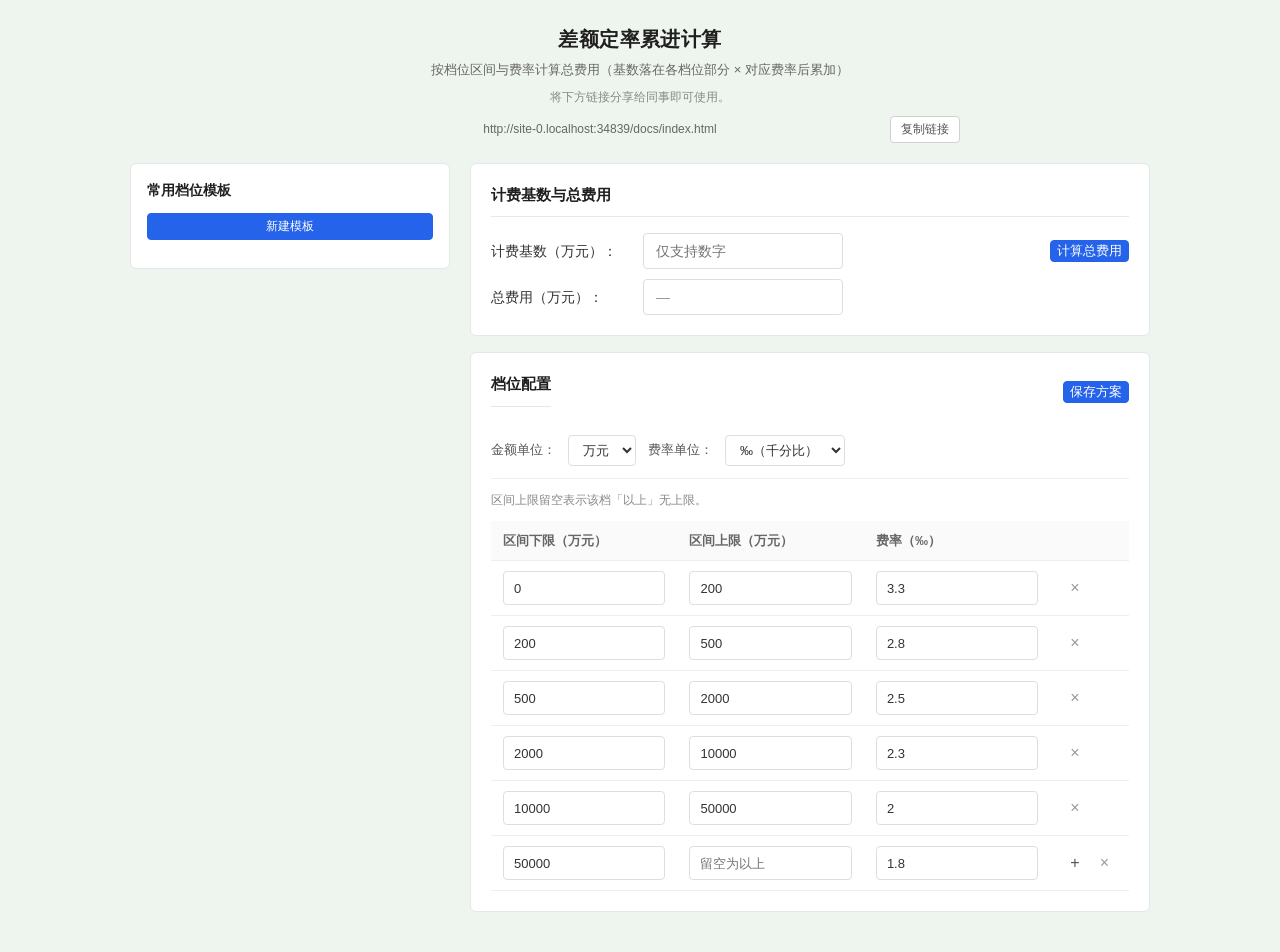
<file: docs/index.html>
<!DOCTYPE html>
<html lang="zh-CN">
<head>
    <meta charset="UTF-8">
    <meta name="viewport" content="width=device-width, initial-scale=1.0, viewport-fit=cover">
    <title>差额定率累进计算</title>
    <style>
        * { box-sizing: border-box; }
        /* 页面整体：浅绿背景 */
        body.progressive-rate-page { margin: 0; background: #eef5ee; color: #333; font-family: -apple-system, BlinkMacSystemFont, "Segoe UI", "PingFang SC", "Microsoft YaHei", sans-serif; font-size: 14px; line-height: 1.5; }
        .progressive-rate-wrap { min-height: 100vh; padding: 24px 0; }
        .progressive-rate .container { max-width: 1160px; margin: 0 auto; padding: 0 20px; }

        /* 页头：居中 */
        .progressive-rate .pr-header { margin-bottom: 20px; text-align: center; }
        .progressive-rate .pr-title { font-size: 20px; font-weight: 600; color: #1f1f1f; margin: 0 0 6px 0; letter-spacing: 0.02em; }
        .progressive-rate .pr-desc { font-size: 13px; color: #666; margin: 0 0 8px 0; }
        .progressive-rate .pr-share-hint { font-size: 12px; color: #888; margin: 0 0 10px 0; }
        .progressive-rate .share-bar { display: flex; flex-direction: row; align-items: center; justify-content: center; gap: 10px; margin-top: 10px; flex-wrap: wrap; max-width: 680px; margin-left: auto; margin-right: auto; }
        .progressive-rate .share-url-display { flex: 1; min-width: 0; max-width: 560px; font-size: 12px; color: #666; word-break: break-all; line-height: 1.4; }
        .progressive-rate .pr-right-block { display: flex; flex-direction: column; align-items: stretch; max-width: 680px; margin-left: auto; margin-right: auto; width: 100%; }
        .progressive-rate .pr-right-block .card { width: 100%; }

        /* 卡片 */
        .progressive-rate .card { background: #fff; border: 1px solid #e4e6e8; border-radius: 6px; padding: 20px; margin-bottom: 16px; }
        .progressive-rate .card h2 { font-size: 15px; font-weight: 600; color: #1f1f1f; margin: 0 0 16px 0; padding-bottom: 10px; border-bottom: 1px solid #e8e8e8; }

        /* 计费基数与总费用 */
        .progressive-rate .pr-io-block { }
        .progressive-rate .pr-io-row { display: flex; align-items: center; gap: 12px; flex-wrap: wrap; margin-bottom: 10px; }
        .progressive-rate .pr-io-row:last-child { margin-bottom: 0; }
        .progressive-rate .pr-io-row .btn-primary { margin-left: auto; }
        .progressive-rate .pr-io-label { font-size: 14px; color: #333; width: 140px; text-align: left; flex-shrink: 0; }
        .progressive-rate .pr-io-input { width: 200px; min-width: 200px; padding: 8px 12px; font-size: 14px; height: 36px; min-height: 36px; box-sizing: border-box; background: #fff; border: 1px solid #dcdee0; border-radius: 4px; color: #333; display: inline-flex; align-items: center; }
        .progressive-rate .pr-io-row input.pr-io-input { display: block; }
        .progressive-rate .pr-io-row input.pr-io-input:focus { outline: none; border-color: #8c8c8c; }
        .progressive-rate .output-box.empty { color: #999; }

        /* 单位配置 */
        .progressive-rate .unit-config { display: flex; align-items: center; gap: 12px; flex-wrap: wrap; margin-bottom: 12px; padding-bottom: 12px; border-bottom: 1px solid #eee; }
        .progressive-rate .unit-config label { font-size: 13px; color: #555; }
        .progressive-rate .unit-config select { padding: 6px 10px; font-size: 13px; border: 1px solid #dcdee0; border-radius: 4px; background: #fff; color: #333; }

        /* 档位配置区 */
        .progressive-rate .tiers-toolbar { margin-bottom: 12px; }
        .progressive-rate .card .subtitle, .progressive-rate .pr-card-note { font-size: 12px; color: #888; margin: 0 0 12px 0; }
        .progressive-rate .module-header { display: flex; align-items: center; justify-content: space-between; flex-wrap: wrap; gap: 8px; margin-bottom: 12px; }
        .progressive-rate .tiers-table { width: 100%; border-collapse: collapse; font-size: 13px; }
        .progressive-rate .tiers-table th, .progressive-rate .tiers-table td { padding: 10px 12px; text-align: left; vertical-align: middle; border-bottom: 1px solid #eee; }
        .progressive-rate .tiers-table th { color: #666; font-weight: 600; font-size: 13px; background: #fafafa; }
        .progressive-rate .tiers-table input[type="number"] { width: 100%; min-width: 80px; padding: 8px 10px; font-size: 13px; height: 34px; box-sizing: border-box; background: #fff; border: 1px solid #dcdee0; border-radius: 4px; color: #333; }
        .progressive-rate .tiers-table input[type="number"]:focus { outline: none; border-color: #8c8c8c; }
        .progressive-rate .tier-actions { display: flex; align-items: center; gap: 4px; }
        .progressive-rate .tier-add { color: #555; cursor: pointer; padding: 4px 8px; font-size: 16px; background: none; border: none; line-height: 1; }
        .progressive-rate .tier-add:hover { color: #333; }
        .progressive-rate .tier-delete { color: #999; cursor: pointer; padding: 4px 8px; font-size: 16px; background: none; border: none; line-height: 1; }
        .progressive-rate .tier-delete:hover { color: #666; }

        /* 布局 */
        .progressive-rate .page-layout { display: flex; gap: 20px; align-items: flex-start; justify-content: center; max-width: 1160px; margin: 0 auto; }
        .progressive-rate .sidebar { flex-shrink: 0; width: 320px; background: #fff; border: 1px solid #e4e6e8; border-radius: 6px; padding: 16px; }
        .progressive-rate .sidebar h3 { font-size: 14px; font-weight: 600; color: #1f1f1f; margin: 0 0 12px 0; }
        .progressive-rate .sidebar .btn-new-template { width: 100%; margin-bottom: 12px; }
        .progressive-rate .template-list { list-style: none; margin: 0; padding: 0; }
        .progressive-rate .template-item { display: flex; align-items: center; gap: 6px; padding: 8px 0; border-bottom: 1px solid #f0f0f0; }
        .progressive-rate .template-item:last-child { border-bottom: none; }
        .progressive-rate .template-name { flex: 1; font-size: 13px; color: #333; overflow: hidden; text-overflow: ellipsis; white-space: nowrap; }
        .progressive-rate .template-name-edit { flex: 1; min-width: 0; font-size: 13px; padding: 2px 6px; border: 1px solid #2563eb; border-radius: 4px; box-sizing: border-box; }
        .progressive-rate .template-actions { flex-shrink: 0; display: flex; gap: 4px; }
        .progressive-rate .template-actions button { font-size: 12px; padding: 4px 8px; }
        .progressive-rate .main-content { flex: 1; min-width: 0; max-width: 680px; }

        /* 按钮 */
        .progressive-rate .btn { font-size: 13px; border-radius: 4px; cursor: pointer; }
        .progressive-rate .btn-sm { padding: 4px 10px; font-size: 12px; }
        .progressive-rate .btn-primary { background: #2563eb; border: 1px solid #2563eb; color: #fff; }
        .progressive-rate .btn-primary:hover { background: #1d4ed8; border-color: #1d4ed8; }
        .progressive-rate .btn-secondary { background: #fff; border: 1px solid #d0d0d0; color: #555; }
        .progressive-rate .btn-secondary:hover { background: #f5f5f5; border-color: #b8b8b8; color: #333; }

        /* 弹窗：整页正中覆盖 */
        .progressive-rate-page .modal-overlay { position: fixed; top: 0; left: 0; right: 0; bottom: 0; width: 100%; height: 100%; background: rgba(0,0,0,0.35); display: flex; align-items: center; justify-content: center; z-index: 9999; }
        .progressive-rate-page .modal-overlay.hidden { display: none; }
        .progressive-rate-page .modal-box { background: #fff; border: 1px solid #e4e6e8; border-radius: 6px; padding: 20px; min-width: 320px; max-width: 90vw; box-shadow: 0 4px 24px rgba(0,0,0,0.15); }
        .progressive-rate-page .modal-box.modal-save-scheme .modal-prompt { font-size: 14px; color: #333; margin: 0 0 12px 0; }
        .progressive-rate-page .modal-box .modal-scheme-input { width: 100%; padding: 8px 12px; font-size: 14px; margin-bottom: 16px; box-sizing: border-box; border: 1px solid #dcdee0; border-radius: 4px; }
        .progressive-rate-page .modal-box .modal-scheme-input:focus { outline: none; border-color: #2563eb; }
        .progressive-rate-page .modal-box .modal-actions { display: flex; gap: 8px; justify-content: flex-end; }
        .toast { position: fixed; bottom: 2rem; left: 50%; transform: translateX(-50%); padding: 0.75rem 1.5rem; background: #333; color: #fff; border-radius: 6px; box-shadow: 0 4px 12px rgba(0,0,0,0.2); z-index: 1001; font-size: 13px; }
        .toast.hidden { display: none; }
        /* 手机/平板适配：992px 以下均用上下堆叠 */
        @media (max-width: 992px) {
            body.progressive-rate-page { overflow-x: hidden; }
            .progressive-rate-wrap { padding: 12px 0; overflow-x: hidden; }
            .progressive-rate .container { padding: 0 12px; max-width: 100%; }
            .progressive-rate .pr-header { margin-bottom: 14px; }
            .progressive-rate .pr-title { font-size: 18px; }
            .progressive-rate .pr-desc { font-size: 12px; }
            .progressive-rate .share-bar { flex-direction: column; align-items: stretch; gap: 8px; max-width: 100%; padding: 0 4px; }
            .progressive-rate .share-url-display { max-width: none; font-size: 11px; }
            .progressive-rate .page-layout { flex-direction: column; gap: 14px; align-items: stretch; }
            .progressive-rate .sidebar { width: 100%; max-width: none; order: 1; }
            .progressive-rate .main-content { max-width: none; order: 2; }
            .progressive-rate .pr-right-block { max-width: none; }
            .progressive-rate .card { padding: 14px; margin-bottom: 12px; }
            .progressive-rate .pr-io-row { flex-direction: column; align-items: stretch; gap: 8px; }
            .progressive-rate .pr-io-label { width: auto; }
            .progressive-rate .pr-io-input { width: 100%; min-width: 0; }
            .progressive-rate .pr-io-row .btn-primary { margin-left: 0; margin-top: 4px; min-height: 44px; }
            .progressive-rate .btn { min-height: 40px; padding: 8px 14px; }
            .progressive-rate .btn-sm { min-height: 36px; padding: 6px 12px; }
            .progressive-rate .unit-config { flex-direction: column; align-items: flex-start; }
            .progressive-rate .tiers-table-wrapper { overflow-x: auto; -webkit-overflow-scrolling: touch; margin: 0 -12px; padding: 0 12px; }
            .progressive-rate .tiers-table { min-width: 280px; font-size: 12px; }
            .progressive-rate .tiers-table th, .progressive-rate .tiers-table td { padding: 8px 6px; }
            .progressive-rate .tiers-table input[type="number"] { min-width: 60px; font-size: 12px; height: 36px; }
            .progressive-rate .template-actions button { min-height: 36px; padding: 6px 10px; }
            .progressive-rate-page .modal-box { min-width: 0; width: calc(100% - 24px); margin: 12px; max-width: none; }
            .progressive-rate-page .toast { bottom: 1.5rem; left: 12px; right: 12px; transform: none; width: auto; max-width: none; }
        }
    </style>
</head>
<body class="progressive-rate-page">
    <div class="progressive-rate-wrap">
    <div class="container progressive-rate">
        <header class="pr-header">
            <h1 class="pr-title">差额定率累进计算</h1>
            <p class="pr-desc">按档位区间与费率计算总费用（基数落在各档位部分 × 对应费率后累加）</p>
            <p class="pr-share-hint">将下方链接分享给同事即可使用。</p>
            <div class="share-bar">
                <span id="shareUrlDisplay" class="share-url-display"></span>
                <button type="button" class="btn btn-secondary btn-sm" id="btnCopyLink">复制链接</button>
            </div>
        </header>

        <div class="page-layout">
            <aside class="sidebar">
                <h3>常用档位模板</h3>
                <button type="button" class="btn btn-primary btn-sm btn-new-template" id="btnNewTemplate">新建模板</button>
                <ul class="template-list" id="templateList"></ul>
            </aside>
            <main class="main-content">
            <div class="pr-right-block">
        <section class="card">
            <h2>计费基数与总费用</h2>
            <div class="pr-io-block">
                <div class="io-row pr-io-row">
                    <label for="baseInput" class="pr-io-label">计费基数（<span class="unit-amount">万元</span>）：</label>
                    <input type="text" id="baseInput" class="pr-io-input" inputmode="decimal" placeholder="仅支持数字" autocomplete="off">
                    <button type="button" class="btn btn-primary" id="btnCalc">计算总费用</button>
                </div>
                <div class="total-fee-row pr-io-row">
                    <span class="pr-io-label">总费用（<span class="unit-amount">万元</span>）：</span>
                    <div id="totalOutput" class="pr-io-input output-box empty">—</div>
                </div>
            </div>
        </section>
            </div>
        <section class="card">
            <div class="module-header">
                <h2>档位配置</h2>
                <div class="tiers-toolbar">
                    <button type="button" class="btn btn-primary" id="btnSaveScheme">保存方案</button>
                </div>
            </div>
            <div class="unit-config">
                <label>金额单位：</label>
                <select id="unitAmount">
                    <option value="元">元</option>
                    <option value="万元" selected>万元</option>
                    <option value="亿元">亿元</option>
                </select>
                <label>费率单位：</label>
                <select id="unitRate">
                    <option value="‰" selected>‰（千分比）</option>
                    <option value="%">%（百分比）</option>
                </select>
            </div>
            <p class="pr-card-note">区间上限留空表示该档「以上」无上限。</p>
            <div class="tiers-table-wrapper">
                <table class="tiers-table">
                    <thead>
                        <tr>
                            <th>区间下限（<span class="unit-amount">万元</span>）</th>
                            <th>区间上限（<span class="unit-amount">万元</span>）</th>
                            <th>费率（<span class="unit-rate">‰</span>）</th>
                            <th style="width: 4rem;"></th>
                        </tr>
                    </thead>
                    <tbody id="tiersContainer"></tbody>
                </table>
            </div>
        </section>
            </main>
        </div>
    </div>
    </div>

    <div id="toast" class="toast hidden"></div>

    <div id="saveSchemeModal" class="modal-overlay hidden">
        <div class="modal-box modal-save-scheme">
            <p class="modal-prompt">请输入方案名（用于在左侧模板列表中显示）</p>
            <input type="text" id="schemeNameInput" class="modal-scheme-input" placeholder="方案名" maxlength="50" autocomplete="off">
            <div class="modal-actions">
                <button type="button" class="btn btn-secondary btn-sm" id="btnSchemeCancel">取消</button>
                <button type="button" class="btn btn-primary btn-sm" id="btnSchemeConfirm">确定</button>
            </div>
        </div>
    </div>

    <script>
(function () {
    const baseInput = document.getElementById('baseInput');
    const btnCalc = document.getElementById('btnCalc');
    const totalOutput = document.getElementById('totalOutput');
    const tiersContainer = document.getElementById('tiersContainer');

    function syncUnitLabels() {
        var amount = document.getElementById('unitAmount').value;
        var rate = document.getElementById('unitRate').value;
        document.querySelectorAll('.unit-amount').forEach(function (el) { el.textContent = amount; });
        document.querySelectorAll('.unit-rate').forEach(function (el) { el.textContent = rate; });
    }

    document.getElementById('unitAmount').addEventListener('change', syncUnitLabels);
    document.getElementById('unitRate').addEventListener('change', syncUnitLabels);

    const STORAGE_KEY = 'progressive_rate_templates';

    function getTemplates() {
        try {
            var raw = localStorage.getItem(STORAGE_KEY);
            return raw ? JSON.parse(raw) : [];
        } catch (e) {
            return [];
        }
    }

    function saveTemplates(list) {
        try {
            localStorage.setItem(STORAGE_KEY, JSON.stringify(list));
        } catch (e) {}
    }

    function renderTemplateList() {
        var list = document.getElementById('templateList');
        var data = getTemplates();
        list.innerHTML = '';
        function esc(s) {
            if (!s) return '';
            return String(s).replace(/&/g, '&amp;').replace(/</g, '&lt;').replace(/>/g, '&gt;').replace(/"/g, '&quot;');
        }
        data.forEach(function (t) {
            var li = document.createElement('li');
            li.className = 'template-item';
            li.innerHTML =
                '<span class="template-name" data-id="' + esc(t.id) + '" title="' + esc(t.name || '') + '">' + esc(t.name || '未命名') + '</span>' +
                '<span class="template-actions">' +
                '<button type="button" class="btn btn-secondary btn-sm btn-template-edit" data-id="' + esc(t.id) + '">打开</button>' +
                '<button type="button" class="btn btn-secondary btn-sm btn-template-rename" data-id="' + esc(t.id) + '">重命名</button>' +
                '<button type="button" class="btn btn-secondary btn-sm btn-template-delete" data-id="' + esc(t.id) + '">删除</button>' +
                '</span>';
            list.appendChild(li);
        });
        list.querySelectorAll('.btn-template-edit').forEach(function (btn) {
            btn.addEventListener('click', function (e) {
                e.stopPropagation();
                var id = this.dataset.id;
                var data = getTemplates().find(function (t) { return t.id === id; });
                if (data && data.tiers && data.tiers.length) {
                    tiers.length = 0;
                    data.tiers.forEach(function (r) {
                        tiers.push({ lower: r.lower, upper: r.upper === undefined || r.upper === null ? '' : r.upper, rate: r.rate });
                    });
                    renderTiers();
                    showToast('已加载模板：' + (data.name || '未命名'));
                }
            });
        });
        list.querySelectorAll('.btn-template-rename').forEach(function (btn) {
            btn.addEventListener('click', function (e) {
                e.stopPropagation();
                var id = this.dataset.id;
                var li = btn.closest('.template-item');
                var nameSpan = li.querySelector('.template-name');
                if (!nameSpan) return;
                var t = getTemplates().find(function (x) { return x.id === id; });
                var currentName = t ? (t.name || '') : '';
                var inp = document.createElement('input');
                inp.type = 'text';
                inp.className = 'template-name-edit';
                inp.value = currentName;
                inp.dataset.id = id;
                inp.maxLength = 50;
                inp.setAttribute('autocomplete', 'off');
                function doSave() {
                    var newName = inp.value.trim();
                    if (!newName) { showToast('名称不能为空'); inp.focus(); return; }
                    var list = getTemplates();
                    var item = list.find(function (x) { return x.id === id; });
                    if (item) { item.name = newName; saveTemplates(list); renderTemplateList(); showToast('已重命名'); }
                }
                function doCancel() { renderTemplateList(); }
                inp.addEventListener('keydown', function (ev) {
                    if (ev.key === 'Enter') { ev.preventDefault(); doSave(); }
                    else if (ev.key === 'Escape') { ev.preventDefault(); doCancel(); }
                });
                inp.addEventListener('blur', doSave);
                nameSpan.parentNode.replaceChild(inp, nameSpan);
                inp.focus();
                inp.select();
            });
        });
        list.querySelectorAll('.btn-template-delete').forEach(function (btn) {
            btn.addEventListener('click', function (e) {
                e.stopPropagation();
                var id = this.dataset.id;
                var data = getTemplates().filter(function (t) { return t.id !== id; });
                saveTemplates(data);
                renderTemplateList();
                showToast('已删除该模板');
            });
        });
    }

    function openSaveSchemeModal() {
        document.getElementById('schemeNameInput').value = '';
        document.getElementById('saveSchemeModal').classList.remove('hidden');
        document.getElementById('schemeNameInput').focus();
    }

    function closeSaveSchemeModal() {
        document.getElementById('saveSchemeModal').classList.add('hidden');
    }

    document.getElementById('btnSaveScheme').addEventListener('click', openSaveSchemeModal);
    document.getElementById('btnSchemeCancel').addEventListener('click', closeSaveSchemeModal);
    document.getElementById('btnSchemeConfirm').addEventListener('click', function () {
        var name = document.getElementById('schemeNameInput').value.trim();
        if (!name) { showToast('请输入方案名称'); return; }
        syncTiersFromDom();
        var list = getTemplates();
        var newId = 't_' + Date.now() + '_' + Math.random().toString(36).slice(2, 8);
        list.push({ id: newId, name: name, tiers: tiers.map(function (t) { return { lower: t.lower, upper: t.upper, rate: t.rate }; }) });
        saveTemplates(list);
        renderTemplateList();
        closeSaveSchemeModal();
        showToast('方案已保存');
    });
    document.getElementById('btnNewTemplate').addEventListener('click', function () {
        tiers = [{ lower: 0, upper: '', rate: 0 }];
        renderTiers();
        showToast('已清空为新建模板');
    });
    const defaultTiers = [
        { lower: 0, upper: 200, rate: 3.30 },
        { lower: 200, upper: 500, rate: 2.80 },
        { lower: 500, upper: 2000, rate: 2.50 },
        { lower: 2000, upper: 10000, rate: 2.30 },
        { lower: 10000, upper: 50000, rate: 2.00 },
        { lower: 50000, upper: '', rate: 1.80 },
    ];
    let tiers = defaultTiers.map(t => ({ ...t }));

    function parseNum(val) {
        if (val === '' || val == null) return null;
        var s = String(val).trim();
        if (s === '') return null;
        var n = parseFloat(s);
        return isNaN(n) ? null : n;
    }

    baseInput.addEventListener('keypress', function (e) {
        var k = e.key;
        if (['Backspace', 'Tab', 'ArrowLeft', 'ArrowRight', 'Delete'].includes(k)) return;
        if (e.ctrlKey || e.metaKey) return;
        if (k === '.' && !e.target.value.includes('.')) return;
        if (!/[0-9]/.test(k)) e.preventDefault();
    });
    baseInput.addEventListener('paste', function (e) {
        var text = (e.clipboardData || window.clipboardData).getData('text');
        if (text && !/^[\d.\s]*$/.test(text)) e.preventDefault();
    });
    baseInput.addEventListener('input', function () {
        var v = this.value.replace(/[^\d.]/g, '');
        var parts = v.split('.');
        if (parts.length > 2) v = parts[0] + '.' + parts.slice(1).join('');
        this.value = v;
    });

    function renderTiers() {
        tiersContainer.innerHTML = '';
        tiers.forEach(function (tier, index) {
            var tr = document.createElement('tr');
            tr.className = 'tier-row';
            tr.dataset.index = index;
            var upperEmpty = tier.upper === '' || tier.upper == null;
            var isLast = index === tiers.length - 1;
            var actionsHtml = '<span class="tier-actions">';
            if (isLast) actionsHtml += '<button type="button" class="tier-add" data-index="' + index + '" title="增加档位">+</button>';
            actionsHtml += '<button type="button" class="tier-delete" data-index="' + index + '" title="删除此档位">×</button></span>';
            tr.innerHTML =
                '<td><input type="number" class="tier-lower" step="any" min="0" value="' + (tier.lower ?? '') + '" placeholder="0"></td>' +
                '<td><input type="number" class="tier-upper" step="any" min="0" value="' + (upperEmpty ? '' : tier.upper) + '" placeholder="留空为以上"></td>' +
                '<td><input type="number" class="tier-rate" step="any" min="0" value="' + (tier.rate ?? '') + '" placeholder="如 3.30"></td>' +
                '<td>' + actionsHtml + '</td>';
            tiersContainer.appendChild(tr);
        });
        tiersContainer.querySelectorAll('.tier-lower, .tier-upper, .tier-rate').forEach(function (inp) {
            inp.addEventListener('input', syncTiersFromDom);
        });
        tiersContainer.querySelectorAll('.tier-add').forEach(function (btn) {
            btn.addEventListener('click', function () {
                var i = parseInt(this.dataset.index, 10);
                syncTiersFromDom();
                var prev = tiers[i];
                var nextLower = (prev.upper !== '' && prev.upper != null) ? Number(prev.upper) : 0;
                tiers.splice(i + 1, 0, { lower: nextLower, upper: '', rate: 0 });
                renderTiers();
            });
        });
        tiersContainer.querySelectorAll('.tier-delete').forEach(function (btn) {
            btn.addEventListener('click', function () {
                var i = parseInt(this.dataset.index, 10);
                tiers.splice(i, 1);
                renderTiers();
            });
        });
    }

    function syncTiersFromDom() {
        var rows = tiersContainer.querySelectorAll('tr.tier-row');
        tiers = [];
        rows.forEach(function (row) {
            var lower = parseNum(row.querySelector('.tier-lower').value);
            var upperInp = row.querySelector('.tier-upper').value;
            var rate = parseNum(row.querySelector('.tier-rate').value);
            tiers.push({
                lower: lower != null ? lower : 0,
                upper: upperInp.trim() === '' ? '' : (parseNum(upperInp) != null ? parseNum(upperInp) : ''),
                rate: rate != null ? rate : 0,
            });
        });
    }

    function getTiersForCalc() {
        syncTiersFromDom();
        return tiers.filter(t => t.lower != null && t.rate != null).sort((a, b) => (a.lower || 0) - (b.lower || 0));
    }

    function validateTierContinuity(list) {
        if (list.length <= 1) return { ok: true };
        for (var i = 0; i < list.length - 1; i++) {
            var u = list[i].upper;
            if (u === '' || u == null) return { ok: false, msg: '除最后一档外，每档区间上限不能为空，且本档上限须与下一档下限一致。' };
            var upperNum = Number(u);
            var nextLower = Number(list[i + 1].lower);
            if (isNaN(upperNum) || isNaN(nextLower) || Math.abs(upperNum - nextLower) > 1e-9) {
                return { ok: false, msg: '本档区间的上限必须与下一档区间的下限一致，请检查档位是否连续。' };
            }
        }
        return { ok: true };
    }

    function calcTotal() {
        var baseVal = parseNum(baseInput.value);
        if (baseVal == null || baseVal < 0) {
            totalOutput.textContent = '—';
            totalOutput.classList.add('empty');
            if (baseInput.value.trim() !== '') showToast('请输入有效的计费基数（数字）');
            return;
        }
        var list = getTiersForCalc();
        if (list.length === 0) {
            totalOutput.textContent = '—';
            totalOutput.classList.add('empty');
            showToast('请至少配置一个有效档位（下限与费率必填）');
            return;
        }
        var continuity = validateTierContinuity(list);
        if (!continuity.ok) {
            showToast(continuity.msg);
            return;
        }
        var total = 0, base = baseVal;
        for (var i = 0; i < list.length; i++) {
            var lower = Number(list[i].lower);
            var upper = list[i].upper === '' || list[i].upper == null ? null : Number(list[i].upper);
            var rate = Number(list[i].rate);
            if (base <= lower) continue;
            var segmentTop = upper == null ? base : Math.min(upper, base);
            var segment = segmentTop - lower;
            if (segment <= 0) continue;
            var rateDivisor = document.getElementById('unitRate').value === '%' ? 100 : 1000;
            total += segment * (rate / rateDivisor);
        }
        totalOutput.textContent = total.toFixed(2);
        totalOutput.classList.remove('empty');
    }

    function showToast(msg) {
        var el = document.getElementById('toast');
        el.textContent = msg;
        el.classList.remove('hidden');
        setTimeout(function () { el.classList.add('hidden'); }, 3000);
    }

    btnCalc.addEventListener('click', calcTotal);

    var shareUrlDisplay = document.getElementById('shareUrlDisplay');
    if (shareUrlDisplay) shareUrlDisplay.textContent = window.location.href || '（直接打开本文件时无链接，请部署到服务器后访问）';
    var btnCopyLink = document.getElementById('btnCopyLink');
    if (btnCopyLink) {
        btnCopyLink.addEventListener('click', function () {
            var url = window.location.href;
            if (!url || url.indexOf('file://') === 0) {
                showToast('当前为本地文件，无链接可复制。请将本文件放到网页服务器后访问再复制。');
                return;
            }
            if (navigator.clipboard && navigator.clipboard.writeText) {
                navigator.clipboard.writeText(url).then(function () { showToast('链接已复制，可分享给同事'); }).catch(function () { fallbackCopyUrl(url); });
            } else { fallbackCopyUrl(url); }
        });
    }
    function fallbackCopyUrl(url) {
        var ta = document.createElement('textarea');
        ta.value = url;
        ta.style.position = 'fixed';
        ta.style.opacity = '0';
        document.body.appendChild(ta);
        ta.select();
        try {
            document.execCommand('copy');
            showToast('链接已复制，可分享给同事');
        } catch (e) {
            showToast('复制失败，请手动分享当前页地址');
        }
        document.body.removeChild(ta);
    }

    syncUnitLabels();
    renderTiers();
    renderTemplateList();
})();
    </script>
</body>
</html>
</file>
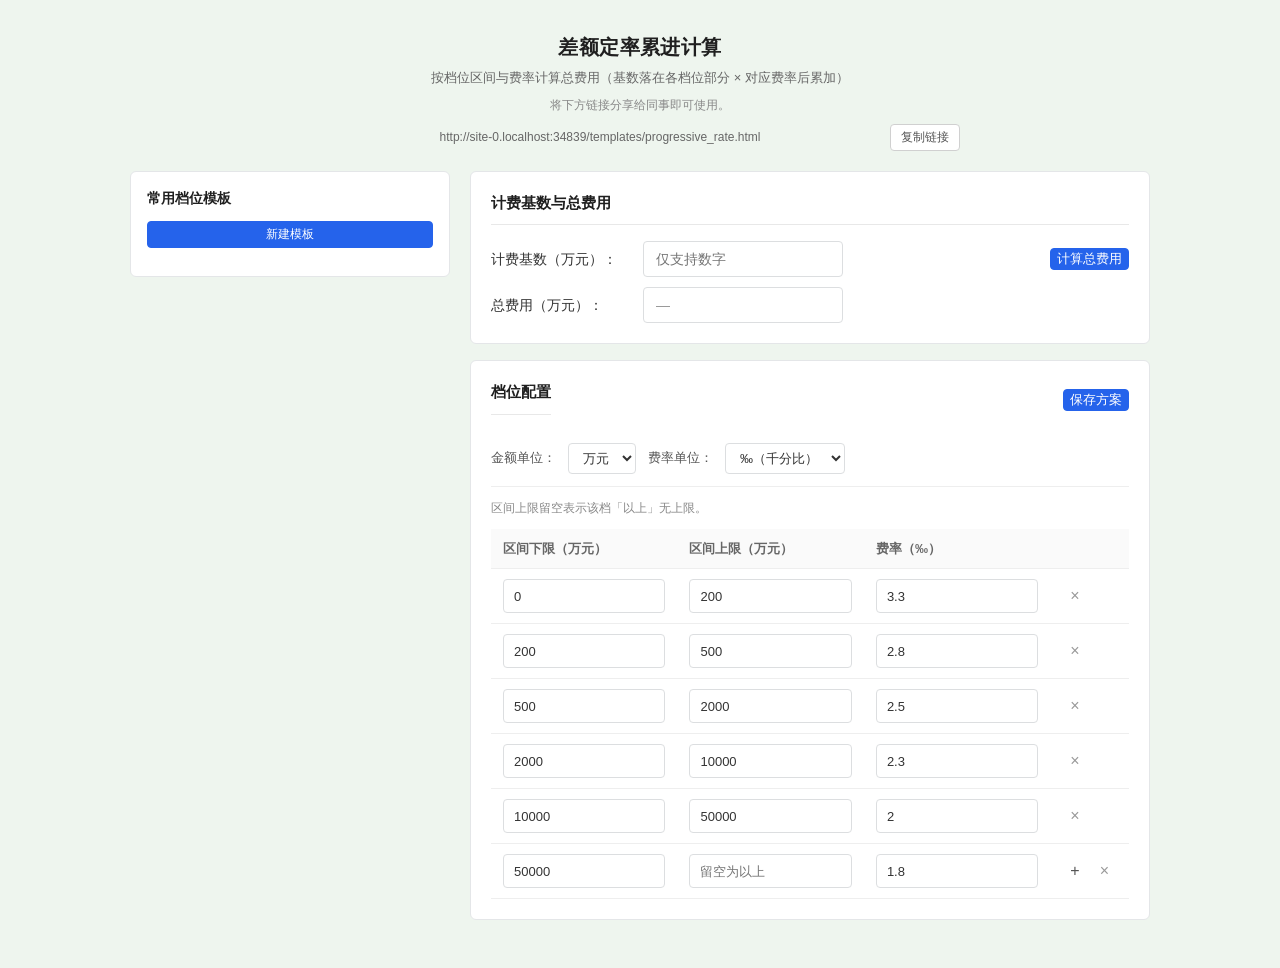
<file: templates/progressive_rate.html>
<!DOCTYPE html>
<html lang="zh-CN">
<head>
    <meta charset="UTF-8">
    <meta name="viewport" content="width=device-width, initial-scale=1.0, viewport-fit=cover">
    <title>差额定率累进计算</title>
    <style>
        * { box-sizing: border-box; }
        /* 页面整体：浅绿背景 */
        body.progressive-rate-page { background: #eef5ee; color: #333; font-family: -apple-system, BlinkMacSystemFont, "Segoe UI", "PingFang SC", "Microsoft YaHei", sans-serif; font-size: 14px; line-height: 1.5; }
        .progressive-rate-wrap { min-height: 100vh; padding: 24px 0; }
        .progressive-rate .container { max-width: 1160px; margin: 0 auto; padding: 0 20px; }

        /* 页头：居中 */
        .progressive-rate .pr-header { margin-bottom: 20px; text-align: center; }
        .progressive-rate .pr-title { font-size: 20px; font-weight: 600; color: #1f1f1f; margin: 0 0 6px 0; letter-spacing: 0.02em; }
        .progressive-rate .pr-desc { font-size: 13px; color: #666; margin: 0 0 8px 0; }
        .progressive-rate .pr-share-hint { font-size: 12px; color: #888; margin: 0 0 10px 0; }
        .progressive-rate .share-bar { display: flex; flex-direction: row; align-items: center; justify-content: center; gap: 10px; margin-top: 10px; flex-wrap: wrap; max-width: 680px; margin-left: auto; margin-right: auto; }
        .progressive-rate .share-url-display { flex: 1; min-width: 0; max-width: 560px; font-size: 12px; color: #666; word-break: break-all; line-height: 1.4; }
        .progressive-rate .pr-right-block { display: flex; flex-direction: column; align-items: stretch; max-width: 680px; margin-left: auto; margin-right: auto; width: 100%; }
        .progressive-rate .pr-right-block .card { width: 100%; }

        /* 卡片 */
        .progressive-rate .card {
            background: #fff; border: 1px solid #e4e6e8; border-radius: 6px; padding: 20px; margin-bottom: 16px;
        }
        .progressive-rate .card h2 {
            font-size: 15px; font-weight: 600; color: #1f1f1f; margin: 0 0 16px 0; padding-bottom: 10px; border-bottom: 1px solid #e8e8e8;
        }

        /* 计费基数与总费用：左对齐，字体/字号/颜色/输入框统一 */
        .progressive-rate .pr-io-block { }
        .progressive-rate .pr-io-row { display: flex; align-items: center; gap: 12px; flex-wrap: wrap; margin-bottom: 10px; }
        .progressive-rate .pr-io-row:last-child { margin-bottom: 0; }
        .progressive-rate .pr-io-row .btn-primary { margin-left: auto; }
        .progressive-rate .pr-io-label { font-size: 14px; color: #333; width: 140px; text-align: left; flex-shrink: 0; }
        .progressive-rate .pr-io-input {
            width: 200px; min-width: 200px; padding: 8px 12px; font-size: 14px; height: 36px; min-height: 36px; box-sizing: border-box;
            background: #fff; border: 1px solid #dcdee0; border-radius: 4px; color: #333;
            display: inline-flex; align-items: center;
        }
        .progressive-rate .pr-io-row input.pr-io-input { display: block; }
        .progressive-rate .pr-io-row input.pr-io-input:focus { outline: none; border-color: #8c8c8c; }
        .progressive-rate .output-box.empty { color: #999; }

        /* 档位配置内的单位配置 */
        .progressive-rate .unit-config { display: flex; align-items: center; gap: 12px; flex-wrap: wrap; margin-bottom: 12px; padding-bottom: 12px; border-bottom: 1px solid #eee; }
        .progressive-rate .unit-config label { font-size: 13px; color: #555; }
        .progressive-rate .unit-config select {
            padding: 6px 10px; font-size: 13px; border: 1px solid #dcdee0; border-radius: 4px; background: #fff; color: #333;
        }

        /* 档位配置区 */
        .progressive-rate .tiers-toolbar { margin-bottom: 12px; }
        .progressive-rate .card .subtitle,
        .progressive-rate .pr-card-note { font-size: 12px; color: #888; margin: 0 0 12px 0; }
        .progressive-rate .module-header { display: flex; align-items: center; justify-content: space-between; flex-wrap: wrap; gap: 8px; margin-bottom: 12px; }
        .progressive-rate .tiers-table { width: 100%; border-collapse: collapse; font-size: 13px; }
        .progressive-rate .tiers-table th,
        .progressive-rate .tiers-table td { padding: 10px 12px; text-align: left; vertical-align: middle; border-bottom: 1px solid #eee; }
        .progressive-rate .tiers-table th { color: #666; font-weight: 600; font-size: 13px; background: #fafafa; }
        .progressive-rate .tiers-table input[type="number"] {
            width: 100%; min-width: 80px; padding: 8px 10px; font-size: 13px; height: 34px; box-sizing: border-box;
            background: #fff; border: 1px solid #dcdee0; border-radius: 4px; color: #333;
        }
        .progressive-rate .tiers-table input[type="number"]:focus { outline: none; border-color: #8c8c8c; }
        .progressive-rate .tier-actions { display: flex; align-items: center; gap: 4px; }
        .progressive-rate .tier-add { color: #555; cursor: pointer; padding: 4px 8px; font-size: 16px; background: none; border: none; line-height: 1; }
        .progressive-rate .tier-add:hover { color: #333; }
        .progressive-rate .tier-delete { color: #999; cursor: pointer; padding: 4px 8px; font-size: 16px; background: none; border: none; line-height: 1; }
        .progressive-rate .tier-delete:hover { color: #666; }

        /* 布局：左侧栏 + 主内容，整体居中 */
        .progressive-rate .page-layout { display: flex; gap: 20px; align-items: flex-start; justify-content: center; max-width: 1160px; margin: 0 auto; }
        .progressive-rate .sidebar {
            flex-shrink: 0; width: 320px; background: #fff; border: 1px solid #e4e6e8; border-radius: 6px; padding: 16px;
        }
        .progressive-rate .sidebar h3 { font-size: 14px; font-weight: 600; color: #1f1f1f; margin: 0 0 12px 0; }
        .progressive-rate .sidebar .btn-new-template { width: 100%; margin-bottom: 12px; }
        .progressive-rate .template-list { list-style: none; margin: 0; padding: 0; }
        .progressive-rate .template-item { display: flex; align-items: center; gap: 6px; padding: 8px 0; border-bottom: 1px solid #f0f0f0; }
        .progressive-rate .template-item:last-child { border-bottom: none; }
        .progressive-rate .template-name { flex: 1; font-size: 13px; color: #333; overflow: hidden; text-overflow: ellipsis; white-space: nowrap; }
        .progressive-rate .template-name-edit { flex: 1; min-width: 0; font-size: 13px; padding: 2px 6px; border: 1px solid #2563eb; border-radius: 4px; box-sizing: border-box; }
        .progressive-rate .template-actions { flex-shrink: 0; display: flex; gap: 4px; }
        .progressive-rate .template-actions button { font-size: 12px; padding: 4px 8px; }
        .progressive-rate .main-content { flex: 1; min-width: 0; max-width: 680px; }

        /* 按钮：低调配色 */
        .progressive-rate .btn { font-size: 13px; border-radius: 4px; }
        .progressive-rate .btn-sm { padding: 4px 10px; font-size: 12px; }
        .progressive-rate .btn-primary { background: #2563eb; border: 1px solid #2563eb; color: #fff; }
        .progressive-rate .btn-primary:hover { background: #1d4ed8; border-color: #1d4ed8; }
        .progressive-rate .btn-secondary { background: #fff; border: 1px solid #d0d0d0; color: #555; }
        .progressive-rate .btn-secondary:hover { background: #f5f5f5; border-color: #b8b8b8; color: #333; }

        /* 弹窗：整页正中覆盖（body 下直接子元素，不依赖 .progressive-rate 容器） */
        .progressive-rate-page .modal-overlay { position: fixed; top: 0; left: 0; right: 0; bottom: 0; width: 100%; height: 100%; background: rgba(0,0,0,0.35); display: flex; align-items: center; justify-content: center; z-index: 9999; }
        .progressive-rate-page .modal-overlay.hidden { display: none; }
        .progressive-rate-page .modal-box {
            background: #fff; border: 1px solid #e4e6e8; border-radius: 6px; padding: 20px; min-width: 320px; max-width: 90vw; box-shadow: 0 4px 24px rgba(0,0,0,0.15);
        }
        .progressive-rate-page .modal-box.modal-save-scheme .modal-prompt { font-size: 14px; color: #333; margin: 0 0 12px 0; }
        .progressive-rate-page .modal-box .modal-scheme-input { width: 100%; padding: 8px 12px; font-size: 14px; margin-bottom: 16px; box-sizing: border-box; border: 1px solid #dcdee0; border-radius: 4px; }
        .progressive-rate-page .modal-box .modal-scheme-input:focus { outline: none; border-color: #2563eb; }
        .progressive-rate-page .modal-box .modal-actions { display: flex; gap: 8px; justify-content: flex-end; }
        /* 提示条 */
        .progressive-rate-page .toast { position: fixed; bottom: 2rem; left: 50%; transform: translateX(-50%); padding: 0.75rem 1.5rem; background: #333; color: #fff; border-radius: 6px; box-shadow: 0 4px 12px rgba(0,0,0,0.2); z-index: 1001; font-size: 13px; }
        .progressive-rate-page .toast.hidden { display: none; }

        /* 手机/平板适配：992px 以下均用上下堆叠，避免部分浏览器视口偏大导致仍显示左右栏 */
        @media (max-width: 992px) {
            body.progressive-rate-page { overflow-x: hidden; }
            .progressive-rate-wrap { padding: 12px 0; overflow-x: hidden; }
            .progressive-rate .container { padding: 0 12px; max-width: 100%; }
            .progressive-rate .pr-header { margin-bottom: 14px; }
            .progressive-rate .pr-title { font-size: 18px; }
            .progressive-rate .pr-desc { font-size: 12px; }
            .progressive-rate .share-bar { flex-direction: column; align-items: stretch; gap: 8px; max-width: 100%; padding: 0 4px; }
            .progressive-rate .share-url-display { max-width: none; font-size: 11px; }
            .progressive-rate .page-layout { flex-direction: column; gap: 14px; align-items: stretch; }
            .progressive-rate .sidebar { width: 100%; max-width: none; order: 1; }
            .progressive-rate .main-content { max-width: none; order: 2; }
            .progressive-rate .pr-right-block { max-width: none; }
            .progressive-rate .card { padding: 14px; margin-bottom: 12px; }
            .progressive-rate .pr-io-row { flex-direction: column; align-items: stretch; gap: 8px; }
            .progressive-rate .pr-io-label { width: auto; }
            .progressive-rate .pr-io-input { width: 100%; min-width: 0; }
            .progressive-rate .pr-io-row .btn-primary { margin-left: 0; margin-top: 4px; min-height: 44px; }
            .progressive-rate .btn { min-height: 40px; padding: 8px 14px; }
            .progressive-rate .btn-sm { min-height: 36px; padding: 6px 12px; }
            .progressive-rate .unit-config { flex-direction: column; align-items: flex-start; }
            .progressive-rate .tiers-table-wrapper { overflow-x: auto; -webkit-overflow-scrolling: touch; margin: 0 -12px; padding: 0 12px; }
            .progressive-rate .tiers-table { min-width: 280px; font-size: 12px; }
            .progressive-rate .tiers-table th, .progressive-rate .tiers-table td { padding: 8px 6px; }
            .progressive-rate .tiers-table input[type="number"] { min-width: 60px; font-size: 12px; height: 36px; }
            .progressive-rate .template-actions button { min-height: 36px; padding: 6px 10px; }
            .progressive-rate-page .modal-box { min-width: 0; width: calc(100% - 24px); margin: 12px; max-width: none; }
            .progressive-rate-page .toast { bottom: 1.5rem; left: 12px; right: 12px; transform: none; width: auto; max-width: none; }
        }
    </style>
</head>
<body class="progressive-rate-page">
    <div class="progressive-rate-wrap">
    <div class="container progressive-rate">
        <header class="pr-header">
            <h1 class="pr-title">差额定率累进计算</h1>
            <p class="pr-desc">按档位区间与费率计算总费用（基数落在各档位部分 × 对应费率后累加）</p>
            <p class="pr-share-hint">将下方链接分享给同事即可使用。</p>
            <div class="share-bar">
                <span id="shareUrlDisplay" class="share-url-display"></span>
                <button type="button" class="btn btn-secondary btn-sm" id="btnCopyLink">复制链接</button>
            </div>
        </header>

        <div class="page-layout">
            <aside class="sidebar">
                <h3>常用档位模板</h3>
                <button type="button" class="btn btn-primary btn-sm btn-new-template" id="btnNewTemplate">新建模板</button>
                <ul class="template-list" id="templateList"></ul>
            </aside>
            <main class="main-content">
            <div class="pr-right-block">
        <section class="card">
            <h2>计费基数与总费用</h2>
            <div class="pr-io-block">
                <div class="io-row pr-io-row">
                    <label for="baseInput" class="pr-io-label">计费基数（<span class="unit-amount">万元</span>）：</label>
                    <input type="text" id="baseInput" class="pr-io-input" inputmode="decimal" placeholder="仅支持数字" autocomplete="off">
                    <button type="button" class="btn btn-primary" id="btnCalc">计算总费用</button>
                </div>
                <div class="total-fee-row pr-io-row">
                    <span class="pr-io-label">总费用（<span class="unit-amount">万元</span>）：</span>
                    <div id="totalOutput" class="pr-io-input output-box empty">—</div>
                </div>
            </div>
        </section>
            </div>
        <section class="card">
            <div class="module-header">
                <h2>档位配置</h2>
                <div class="tiers-toolbar">
                    <button type="button" class="btn btn-primary" id="btnSaveScheme">保存方案</button>
                </div>
            </div>
            <div class="unit-config">
                <label>金额单位：</label>
                <select id="unitAmount">
                    <option value="元">元</option>
                    <option value="万元" selected>万元</option>
                    <option value="亿元">亿元</option>
                </select>
                <label>费率单位：</label>
                <select id="unitRate">
                    <option value="‰" selected>‰（千分比）</option>
                    <option value="%">%（百分比）</option>
                </select>
            </div>
            <p class="pr-card-note">区间上限留空表示该档「以上」无上限。</p>
            <div class="tiers-table-wrapper">
                <table class="tiers-table">
                    <thead>
                        <tr>
                            <th>区间下限（<span class="unit-amount">万元</span>）</th>
                            <th>区间上限（<span class="unit-amount">万元</span>）</th>
                            <th>费率（<span class="unit-rate">‰</span>）</th>
                            <th style="width: 4rem;"></th>
                        </tr>
                    </thead>
                    <tbody id="tiersContainer"></tbody>
                </table>
            </div>
        </section>
            </main>
        </div>
    </div>
    </div>

    <div id="toast" class="toast hidden"></div>

    <div id="saveSchemeModal" class="modal-overlay hidden">
        <div class="modal-box modal-save-scheme">
            <p class="modal-prompt">请输入方案名（用于在左侧模板列表中显示）</p>
            <input type="text" id="schemeNameInput" class="modal-scheme-input" placeholder="方案名" maxlength="50" autocomplete="off">
            <div class="modal-actions">
                <button type="button" class="btn btn-secondary btn-sm" id="btnSchemeCancel">取消</button>
                <button type="button" class="btn btn-primary btn-sm" id="btnSchemeConfirm">确定</button>
            </div>
        </div>
    </div>

    <script>
(function () {
    const baseInput = document.getElementById('baseInput');
    const btnCalc = document.getElementById('btnCalc');
    const totalOutput = document.getElementById('totalOutput');
    const tiersContainer = document.getElementById('tiersContainer');

    function syncUnitLabels() {
        var amount = document.getElementById('unitAmount').value;
        var rate = document.getElementById('unitRate').value;
        document.querySelectorAll('.unit-amount').forEach(function (el) { el.textContent = amount; });
        document.querySelectorAll('.unit-rate').forEach(function (el) { el.textContent = rate; });
    }

    document.getElementById('unitAmount').addEventListener('change', syncUnitLabels);
    document.getElementById('unitRate').addEventListener('change', syncUnitLabels);

    const STORAGE_KEY = 'progressive_rate_templates';

    function getTemplates() {
        try {
            var raw = localStorage.getItem(STORAGE_KEY);
            return raw ? JSON.parse(raw) : [];
        } catch (e) {
            return [];
        }
    }

    function saveTemplates(list) {
        try {
            localStorage.setItem(STORAGE_KEY, JSON.stringify(list));
        } catch (e) {}
    }

    function renderTemplateList() {
        var list = document.getElementById('templateList');
        var data = getTemplates();
        list.innerHTML = '';
        function esc(s) {
            if (!s) return '';
            return String(s).replace(/&/g, '&amp;').replace(/</g, '&lt;').replace(/>/g, '&gt;').replace(/"/g, '&quot;');
        }
        data.forEach(function (t) {
            var li = document.createElement('li');
            li.className = 'template-item';
            li.innerHTML =
                '<span class="template-name" data-id="' + esc(t.id) + '" title="' + esc(t.name || '') + '">' + esc(t.name || '未命名') + '</span>' +
                '<span class="template-actions">' +
                '<button type="button" class="btn btn-secondary btn-sm btn-template-edit" data-id="' + esc(t.id) + '">打开</button>' +
                '<button type="button" class="btn btn-secondary btn-sm btn-template-rename" data-id="' + esc(t.id) + '">重命名</button>' +
                '<button type="button" class="btn btn-secondary btn-sm btn-template-delete" data-id="' + esc(t.id) + '">删除</button>' +
                '</span>';
            list.appendChild(li);
        });
        list.querySelectorAll('.btn-template-edit').forEach(function (btn) {
            btn.addEventListener('click', function (e) {
                e.stopPropagation();
                var id = this.dataset.id;
                var data = getTemplates().find(function (t) { return t.id === id; });
                if (data && data.tiers && data.tiers.length) {
                    tiers.length = 0;
                    data.tiers.forEach(function (r) {
                        tiers.push({ lower: r.lower, upper: r.upper === undefined || r.upper === null ? '' : r.upper, rate: r.rate });
                    });
                    renderTiers();
                    showToast('已加载模板：' + (data.name || '未命名'));
                }
            });
        });
        list.querySelectorAll('.btn-template-rename').forEach(function (btn) {
            btn.addEventListener('click', function (e) {
                e.stopPropagation();
                var id = this.dataset.id;
                var li = btn.closest('.template-item');
                var nameSpan = li.querySelector('.template-name');
                if (!nameSpan) return;
                var t = getTemplates().find(function (x) { return x.id === id; });
                var currentName = t ? (t.name || '') : '';
                var inp = document.createElement('input');
                inp.type = 'text';
                inp.className = 'template-name-edit';
                inp.value = currentName;
                inp.dataset.id = id;
                inp.maxLength = 50;
                inp.setAttribute('autocomplete', 'off');
                function doSave() {
                    var newName = inp.value.trim();
                    if (!newName) { showToast('名称不能为空'); inp.focus(); return; }
                    var list = getTemplates();
                    var item = list.find(function (x) { return x.id === id; });
                    if (item) { item.name = newName; saveTemplates(list); renderTemplateList(); showToast('已重命名'); }
                }
                function doCancel() { renderTemplateList(); }
                inp.addEventListener('keydown', function (ev) {
                    if (ev.key === 'Enter') { ev.preventDefault(); doSave(); }
                    else if (ev.key === 'Escape') { ev.preventDefault(); doCancel(); }
                });
                inp.addEventListener('blur', doSave);
                nameSpan.parentNode.replaceChild(inp, nameSpan);
                inp.focus();
                inp.select();
            });
        });
        list.querySelectorAll('.btn-template-delete').forEach(function (btn) {
            btn.addEventListener('click', function (e) {
                e.stopPropagation();
                var id = this.dataset.id;
                var data = getTemplates().filter(function (t) { return t.id !== id; });
                saveTemplates(data);
                renderTemplateList();
                showToast('已删除该模板');
            });
        });
    }

    function openSaveSchemeModal() {
        document.getElementById('schemeNameInput').value = '';
        document.getElementById('saveSchemeModal').classList.remove('hidden');
        document.getElementById('schemeNameInput').focus();
    }

    function closeSaveSchemeModal() {
        document.getElementById('saveSchemeModal').classList.add('hidden');
    }

    document.getElementById('btnSaveScheme').addEventListener('click', function () {
        openSaveSchemeModal();
    });
    document.getElementById('btnSchemeCancel').addEventListener('click', closeSaveSchemeModal);
    document.getElementById('btnSchemeConfirm').addEventListener('click', function () {
        var name = document.getElementById('schemeNameInput').value.trim();
        if (!name) {
            showToast('请输入方案名称');
            return;
        }
        syncTiersFromDom();
        var list = getTemplates();
        var newId = 't_' + Date.now() + '_' + Math.random().toString(36).slice(2, 8);
        list.push({
            id: newId,
            name: name,
            tiers: tiers.map(function (t) { return { lower: t.lower, upper: t.upper, rate: t.rate }; })
        });
        saveTemplates(list);
        renderTemplateList();
        closeSaveSchemeModal();
        showToast('方案已保存');
    });
    document.getElementById('btnNewTemplate').addEventListener('click', function () {
        tiers = [{ lower: 0, upper: '', rate: 0 }];
        renderTiers();
        showToast('已清空为新建模板');
    });
    
    // 默认档位（与示例一致）
    const defaultTiers = [
        { lower: 0,     upper: 200,   rate: 3.30 },
        { lower: 200,   upper: 500,   rate: 2.80 },
        { lower: 500,   upper: 2000,  rate: 2.50 },
        { lower: 2000,  upper: 10000, rate: 2.30 },
        { lower: 10000, upper: 50000, rate: 2.00 },
        { lower: 50000, upper: '',    rate: 1.80 },
    ];

    let tiers = defaultTiers.map(t => ({ ...t }));

    function parseNum(val) {
        if (val === '' || val == null) return null;
        const s = String(val).trim().replace(/^[\s\u00a0]+|[\s\u00a0]+$/g, '');
        if (s === '') return null;
        const n = parseFloat(s);
        return isNaN(n) ? null : n;
    }

    function onlyNumbers(e) {
        const k = e.key;
        if (['Backspace', 'Tab', 'ArrowLeft', 'ArrowRight', 'Delete'].includes(k)) return;
        if (e.ctrlKey || e.metaKey) return;
        if (k === '.' && !e.target.value.includes('.')) return;
        if (/[0-9]/.test(k)) return;
        e.preventDefault();
    }

    baseInput.addEventListener('keypress', onlyNumbers);
    baseInput.addEventListener('paste', function (e) {
        const text = (e.clipboardData || window.clipboardData).getData('text');
        if (text && !/^[\d.\s]*$/.test(text)) e.preventDefault();
    });
    baseInput.addEventListener('input', function () {
        var v = this.value.replace(/[^\d.]/g, '');
        var parts = v.split('.');
        if (parts.length > 2) v = parts[0] + '.' + parts.slice(1).join('');
        this.value = v;
    });

    function renderTiers() {
        tiersContainer.innerHTML = '';
        tiers.forEach((tier, index) => {
            const tr = document.createElement('tr');
            tr.className = 'tier-row';
            tr.dataset.index = index;
            const upperEmpty = tier.upper === '' || tier.upper == null;
            var isLast = index === tiers.length - 1;
            var actionsHtml = '<span class="tier-actions">';
            if (isLast) {
                actionsHtml += '<button type="button" class="tier-add" data-index="' + index + '" title="增加档位">+</button>';
            }
            actionsHtml += '<button type="button" class="tier-delete" data-index="' + index + '" title="删除此档位">×</button>';
            actionsHtml += '</span>';
            tr.innerHTML =
                '<td><input type="number" class="tier-lower" step="any" min="0" value="' + (tier.lower ?? '') + '" placeholder="0"></td>' +
                '<td><input type="number" class="tier-upper" step="any" min="0" value="' + (upperEmpty ? '' : tier.upper) + '" placeholder="留空为以上"></td>' +
                '<td><input type="number" class="tier-rate" step="any" min="0" value="' + (tier.rate ?? '') + '" placeholder="如 3.30"></td>' +
                '<td>' + actionsHtml + '</td>';
            tiersContainer.appendChild(tr);
        });

        tiersContainer.querySelectorAll('.tier-lower').forEach(inp => {
            inp.addEventListener('input', syncTiersFromDom);
        });
        tiersContainer.querySelectorAll('.tier-upper').forEach(inp => {
            inp.addEventListener('input', syncTiersFromDom);
        });
        tiersContainer.querySelectorAll('.tier-rate').forEach(inp => {
            inp.addEventListener('input', syncTiersFromDom);
        });
        tiersContainer.querySelectorAll('.tier-add').forEach(btn => {
            btn.addEventListener('click', function () {
                var i = parseInt(this.dataset.index, 10);
                syncTiersFromDom();
                var prev = tiers[i];
                var nextLower = (prev.upper !== '' && prev.upper != null) ? Number(prev.upper) : 0;
                tiers.splice(i + 1, 0, { lower: nextLower, upper: '', rate: 0 });
                renderTiers();
            });
        });
        tiersContainer.querySelectorAll('.tier-delete').forEach(btn => {
            btn.addEventListener('click', function () {
                var i = parseInt(this.dataset.index, 10);
                tiers.splice(i, 1);
                renderTiers();
            });
        });
    }

    function syncTiersFromDom() {
        const rows = tiersContainer.querySelectorAll('tr.tier-row');
        tiers = [];
        rows.forEach((row) => {
            const lower = parseNum(row.querySelector('.tier-lower').value);
            const upperInp = row.querySelector('.tier-upper').value;
            const rate = parseNum(row.querySelector('.tier-rate').value);
            tiers.push({
                lower: lower != null ? lower : 0,
                upper: upperInp.trim() === '' ? '' : (parseNum(upperInp) != null ? parseNum(upperInp) : ''),
                rate: rate != null ? rate : 0,
            });
        });
    }

    function getTiersForCalc() {
        syncTiersFromDom();
        return tiers
            .filter(t => t.lower != null && t.rate != null)
            .sort((a, b) => (a.lower || 0) - (b.lower || 0));
    }

    function validateTierContinuity(list) {
        if (list.length <= 1) return { ok: true };
        for (var i = 0; i < list.length - 1; i++) {
            var u = list[i].upper;
            if (u === '' || u == null) return { ok: false, msg: '除最后一档外，每档区间上限不能为空，且本档上限须与下一档下限一致。' };
            var upperNum = Number(u);
            var nextLower = Number(list[i + 1].lower);
            if (isNaN(upperNum) || isNaN(nextLower) || Math.abs(upperNum - nextLower) > 1e-9) {
                return { ok: false, msg: '本档区间的上限必须与下一档区间的下限一致，请检查档位是否连续。' };
            }
        }
        return { ok: true };
    }

    function calcTotal() {
        const baseVal = parseNum(baseInput.value);
        if (baseVal == null || baseVal < 0) {
            totalOutput.textContent = '—';
            totalOutput.classList.add('empty');
            if (baseInput.value.trim() !== '') showToast('请输入有效的计费基数（数字）');
            return;
        }

        const list = getTiersForCalc();
        if (list.length === 0) {
            totalOutput.textContent = '—';
            totalOutput.classList.add('empty');
            showToast('请至少配置一个有效档位（下限与费率必填）');
            return;
        }

        var continuity = validateTierContinuity(list);
        if (!continuity.ok) {
            showToast(continuity.msg);
            return;
        }

        let total = 0;
        const base = baseVal;

        for (let i = 0; i < list.length; i++) {
            const lower = Number(list[i].lower);
            const upper = list[i].upper === '' || list[i].upper == null ? null : Number(list[i].upper);
            const rate = Number(list[i].rate);

            if (base <= lower) continue;

            const segmentTop = upper == null ? base : Math.min(upper, base);
            const segment = segmentTop - lower;
            if (segment <= 0) continue;

            var rateDivisor = document.getElementById('unitRate').value === '%' ? 100 : 1000;
            const fee = segment * (rate / rateDivisor);
            total += fee;
        }

        totalOutput.textContent = total.toFixed(2);
        totalOutput.classList.remove('empty');
    }

    function showToast(msg) {
        const el = document.getElementById('toast');
        el.textContent = msg;
        el.classList.remove('hidden');
        setTimeout(function () { el.classList.add('hidden'); }, 3000);
    }

    btnCalc.addEventListener('click', calcTotal);

    // 展示并复制链接
    var shareUrlDisplay = document.getElementById('shareUrlDisplay');
    if (shareUrlDisplay) shareUrlDisplay.textContent = window.location.href;
    var btnCopyLink = document.getElementById('btnCopyLink');
    if (btnCopyLink) {
        btnCopyLink.addEventListener('click', function () {
            var url = window.location.href;
            if (navigator.clipboard && navigator.clipboard.writeText) {
                navigator.clipboard.writeText(url).then(function () {
                    showToast('链接已复制，可分享给同事');
                }).catch(function () { fallbackCopyUrl(url); });
            } else {
                fallbackCopyUrl(url);
            }
        });
    }
    function fallbackCopyUrl(url) {
        var ta = document.createElement('textarea');
        ta.value = url;
        ta.style.position = 'fixed';
        ta.style.opacity = '0';
        document.body.appendChild(ta);
        ta.select();
        try {
            document.execCommand('copy');
            showToast('链接已复制，可分享给同事');
        } catch (e) {
            showToast('复制失败，请手动分享当前页地址');
        }
        document.body.removeChild(ta);
    }

    syncUnitLabels();
    renderTiers();
    renderTemplateList();
})();
    </script>
</body>
</html>
</file>
